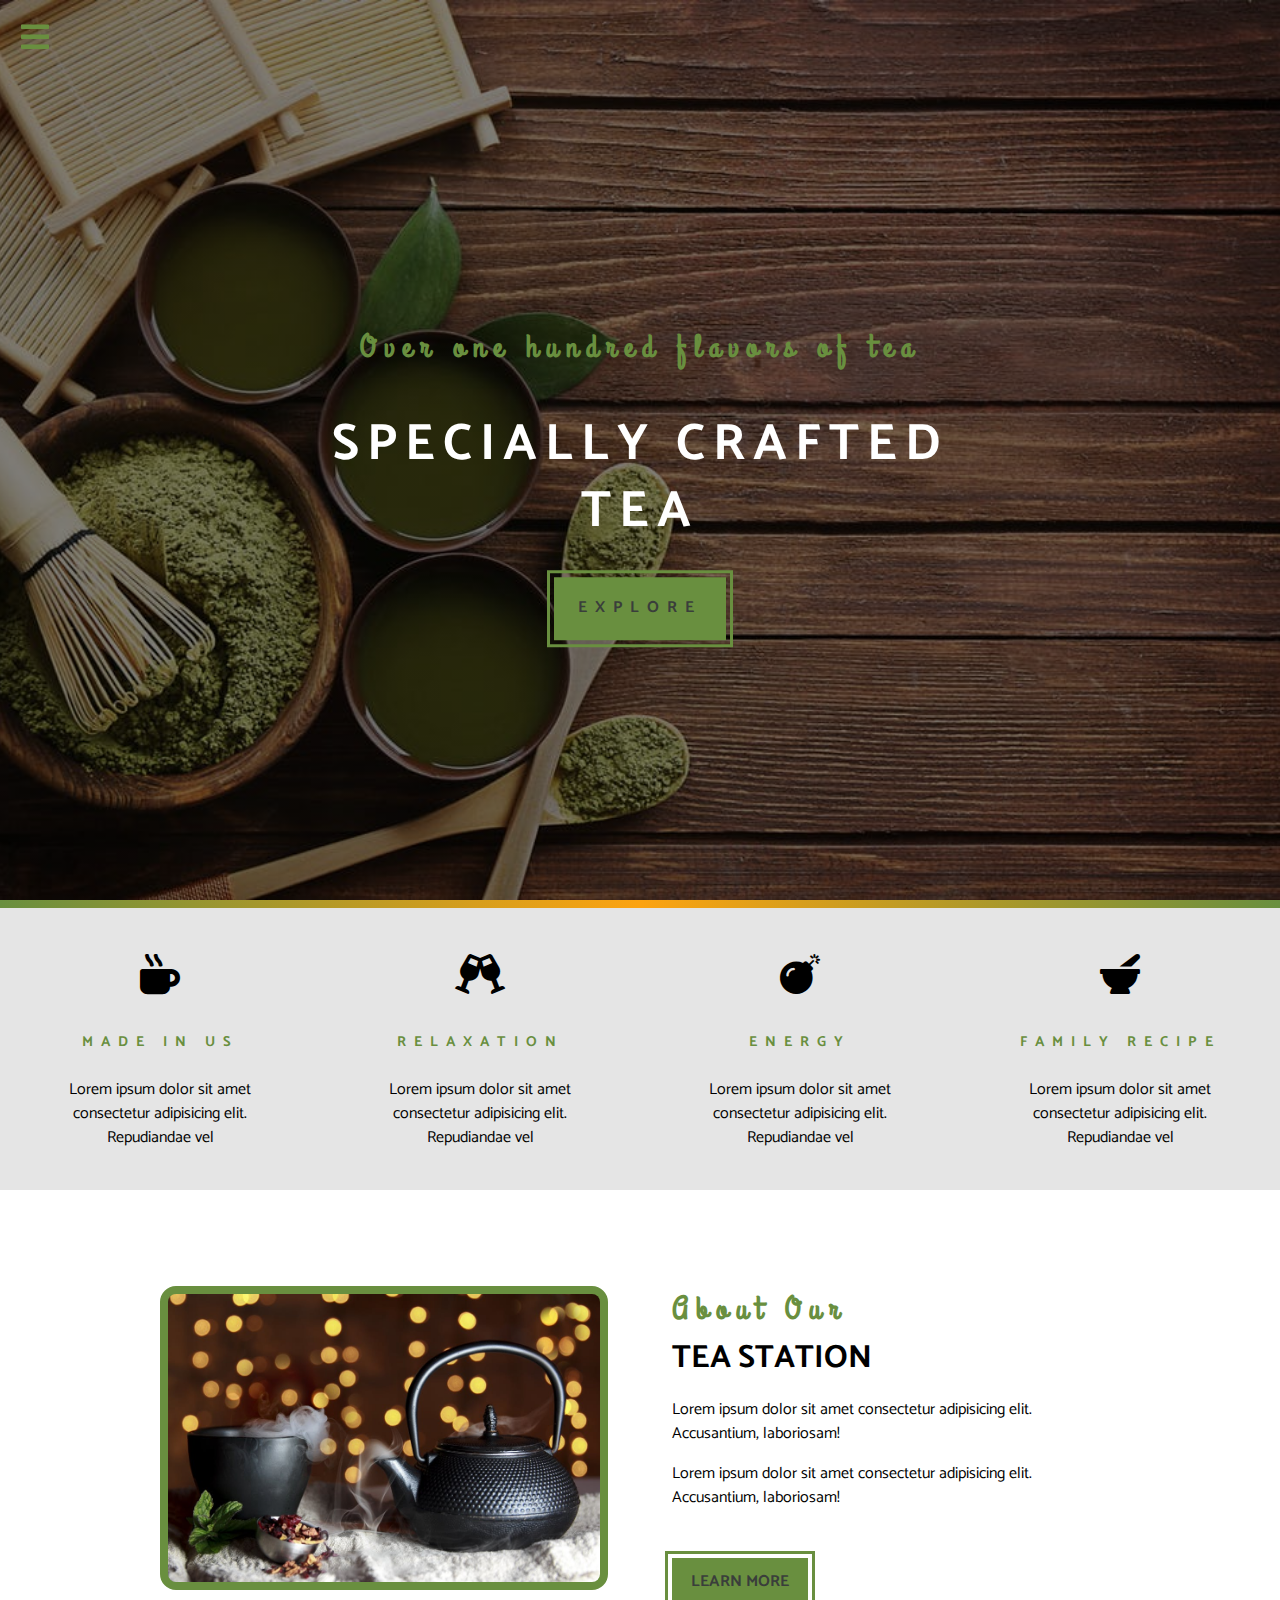
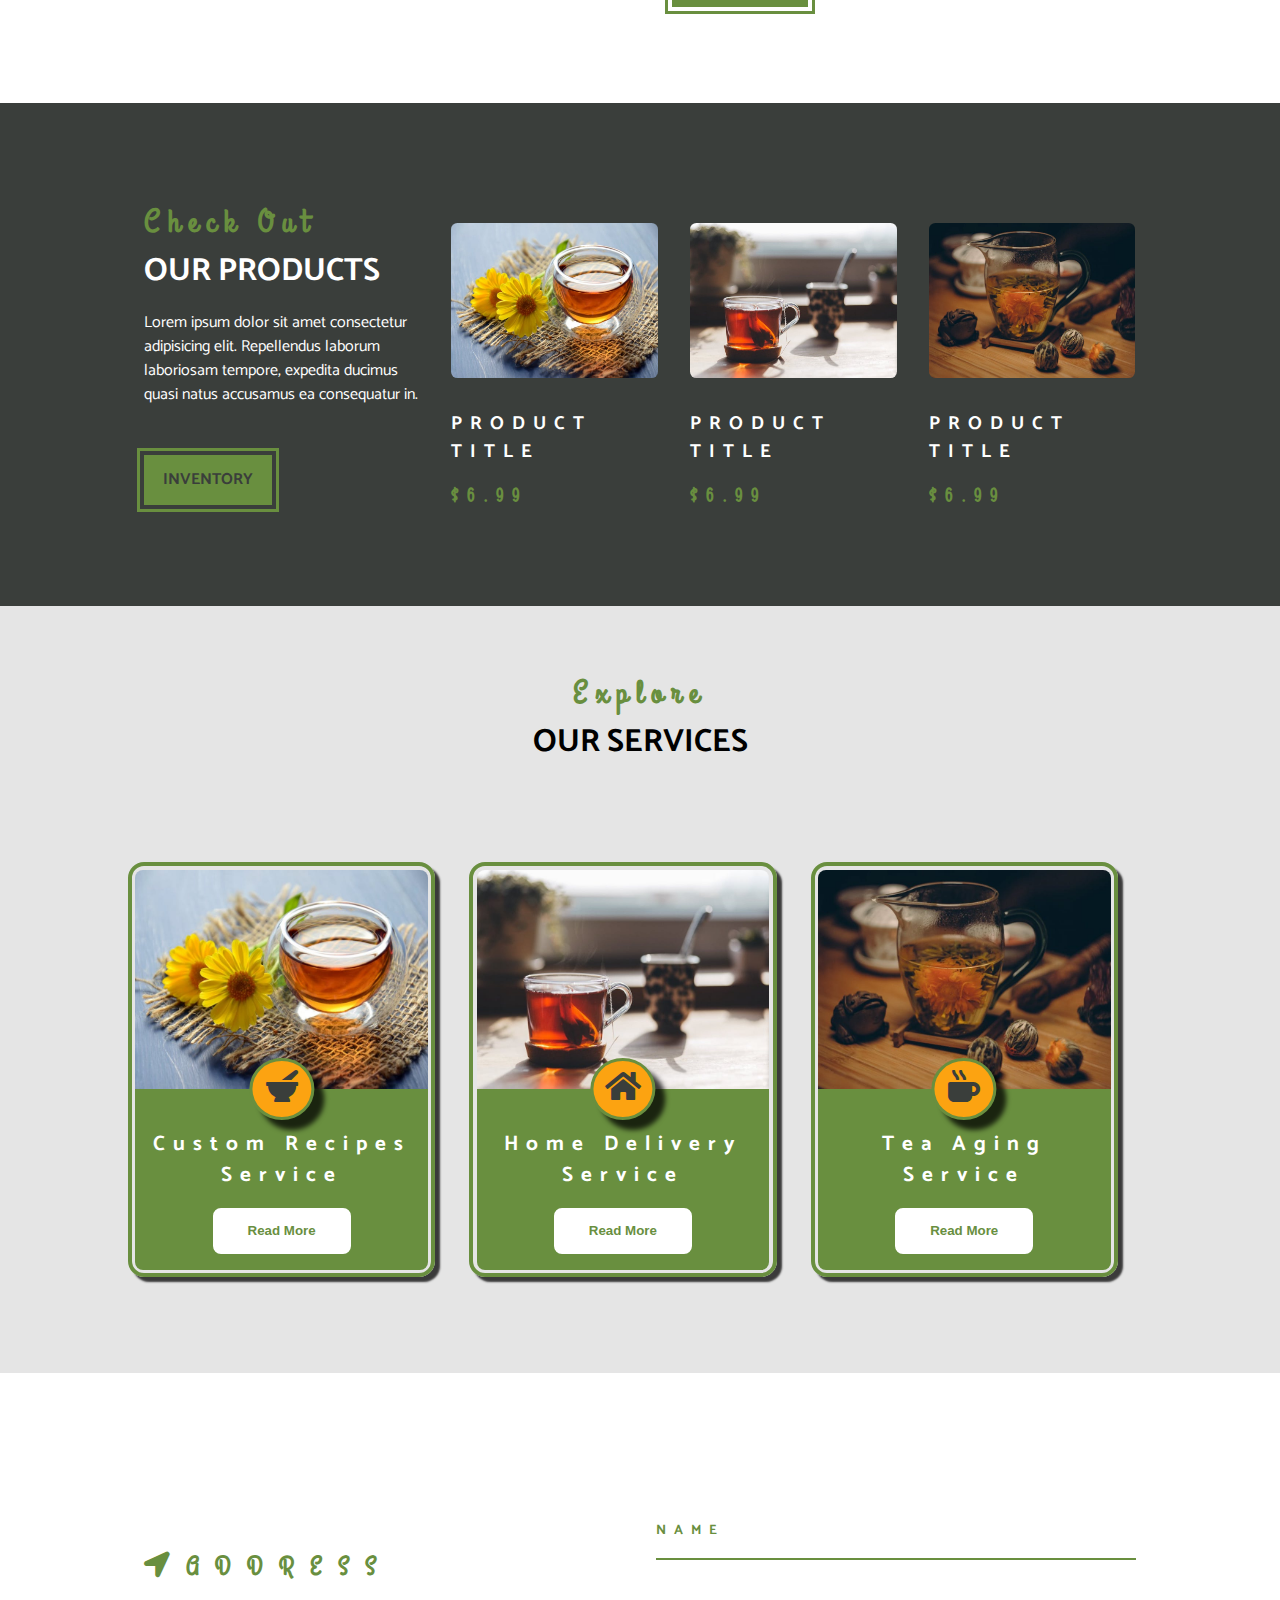
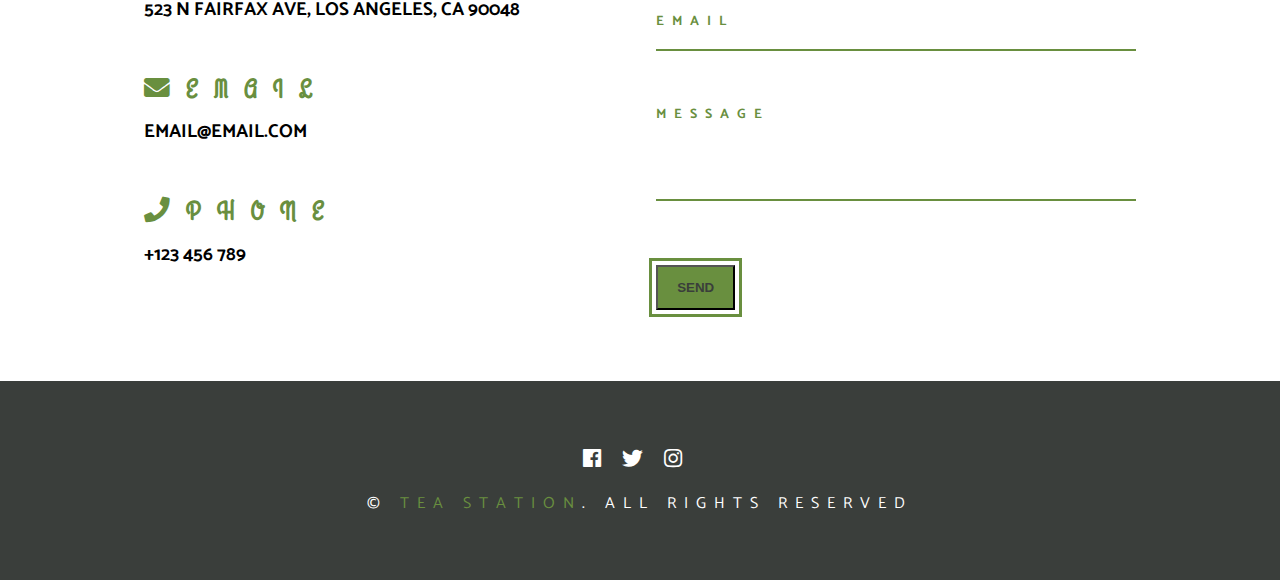
<file: index.html>
<!DOCTYPE html>
<html lang="en">
  <head>
    <meta charset="UTF-8" />
    <meta name="viewport" content="width=device-width, initial-scale=1.0" />
    <meta http-equiv="X-UA-Compatible" content="ie=edge" />

    <title>Tea Station Recording</title>
    <!-- font awesome -->
    <link rel="stylesheet" href="css/all.min.css"/>
    <!-- custom css -->
    <link rel="stylesheet" href="css/style.css" />
  </head>

  <body>
    <!-- nav button -->
    <span class="nav-btn" id="nav-btn">
      <i class="fas fa-bars"></i>
    </span>

    <!-- navbar -->
    <nav class="navbar" id="navbar">
      <div class="navbar-header">
        <span class="nav-close" id="nav-close">
          <i class="fas fa-times"></i>
        </span>
      </div>
      <ul class="nav-items">
        <li><a href="index.html" class="nav-link">home</a></li>
        <li><a href="skills.html" class="nav-link">skills</a></li>
        <li><a href="about.html" class="nav-link">about</a></li>
        <li><a href="products.html" class="nav-link">products</a></li>
      </ul>
    </nav>

    <!-- header -->
    <header class="header">
      <div class="banner">
        <h3 class="banner-subtitle">Over one hundred flavors of tea</h3>
        <h1 class="banner-title">specially crafted tea</h1>
        <a href="#" class="banner-btn">explore</a>
      </div>
    </header>
    <!-- end of header -->

    <!-- content divider -->
    <div class="content-divider"></div>
    <!-- end of content divider -->

    <!-- skills section -->
    <section class="skills clearfix">
      <article class="skill">
        <span class="skill-icon">
          <i class="fas fa-mug-hot"></i>
        </span>
        <h3 class="skill-title">made in us</h3>
        <p class="skill-text">
          Lorem ipsum dolor sit amet consectetur adipisicing elit. Repudiandae
          vel
        </p>
      </article>

      <article class="skill">
        <span class="skill-icon">
          <i class="fas fa-glass-cheers"></i>
        </span>
        <h3 class="skill-title">relaxation</h3>
        <p class="skill-text">
          Lorem ipsum dolor sit amet consectetur adipisicing elit. Repudiandae
          vel
        </p>
      </article>

      <article class="skill">
        <span class="skill-icon">
          <i class="fas fa-bomb"></i>
        </span>
        <h3 class="skill-title">energy</h3>
        <p class="skill-text">
          Lorem ipsum dolor sit amet consectetur adipisicing elit. Repudiandae
          vel
        </p>
      </article>

      <article class="skill">
        <span class="skill-icon">
          <i class="fas fa-mortar-pestle"></i>
        </span>
        <h3 class="skill-title">family recipe</h3>
        <p class="skill-text">
          Lorem ipsum dolor sit amet consectetur adipisicing elit. Repudiandae
          vel
        </p>
      </article>
    </section>
    <!-- end of skills section -->

    <!-- about -->
    <section class="about">
      <div class="section-center clearfix">
        <article class="about-img">
          <div class="about-picture-container">
            <img
              src="./images/about-bcg.jpeg"
              alt="tea kettle"
              class="about-picture"
            />
          </div>
        </article>

        <article class="about-info">
          <div>
            <h3 class="section-subtitle">about our</h3>
            <h2 class="section-title">tea station</h2>
          </div>
          <p class="about-text">
            Lorem ipsum dolor sit amet consectetur adipisicing elit.
            Accusantium, laboriosam!
          </p>
          <p class="about-text">
            Lorem ipsum dolor sit amet consectetur adipisicing elit.
            Accusantium, laboriosam!
          </p>
          <a href="about.html" class="main-btn">learn more</a>
        </article>
      </div>
    </section>
    <!-- end of about -->

    <!-- products -->
    <section class="products">
      <div class="section-center clearfix">
        <article class="products-info">
          <div>
            <h3 class="section-subtitle">check out</h3>
            <h2 class="section-title text-white">our products</h2>
          </div>
          <p class="product-text">
            Lorem ipsum dolor sit amet consectetur adipisicing elit. Repellendus
            laborum laboriosam tempore, expedita ducimus quasi natus accusamus
            ea consequatur in.
          </p>
          <a href="products.html" class="main-btn">inventory</a>
        </article>

        <article class="products-inventory clearfix">
          <article class="product">
            <img
              src="./images/product-1.jpeg"
              alt="product"
              class="product-img"
            />
            <h3 class="product-title">product title</h3>
            <h3 class="product-price">$6.99</h3>
          </article>
          <article class="product">
            <img
              src="./images/product-2.jpeg"
              alt="product"
              class="product-img"
            />
            <h3 class="product-title">product title</h3>
            <h3 class="product-price">$6.99</h3>
          </article>
          <article class="product">
            <img
              src="./images/product-3.jpeg"
              alt="product"
              class="product-img"
            />
            <h3 class="product-title">product title</h3>
            <h3 class="product-price">$6.99</h3>
          </article>
        </article>
      </div>
    </section>
    <!-- end of products -->

    <!-- services -->
    <section class="services">
      <div class="services-title text-center">
        <h3 class="section-subtitle">explore</h3>
        <h2 class="section-title">our services</h2>
      </div>

      <div class="section-center clearfix">
        <article class="service-card">
          <div class="service-img-container">
            <img
              src="./images/product-1.jpeg"
              class="service-img"
              alt="single service"
            />
            <span class="service-icon">
              <i class="fas fa-mortar-pestle fa-fw"></i>
            </span>
          </div>

          <div class="service-info">
            <h4>custom recipes</h4>
            <h4>service</h4>
            <button type="button" class="service-btn">read more</button>
          </div>
        </article>

        <article class="service-card">
          <div class="service-img-container">
            <img
              src="./images/product-2.jpeg"
              class="service-img"
              alt="single service"
            />
            <span class="service-icon">
              <i class="fas fa-home fa-fw"></i>
            </span>
          </div>

          <div class="service-info">
            <h4>home delivery</h4>
            <h4>service</h4>
            <button type="button" class="service-btn">read more</button>
          </div>
        </article>

        <article class="service-card">
          <div class="service-img-container">
            <img
              src="./images/product-3.jpeg"
              class="service-img"
              alt="single service"
            />
            <span class="service-icon">
              <i class="fas fa-mug-hot fa-fw"></i>
            </span>
          </div>

          <div class="service-info">
            <h4>tea aging</h4>
            <h4>service</h4>
            <button type="button" class="service-btn">read more</button>
          </div>
        </article>
      </div>
    </section>
    <!-- end of services -->

    <!-- contact -->
    <section class="contact">
      <div class="section-center clearfix">
        <!-- contact info -->
        <article class="contact-info">
          <div class="contact-item">
            <h3 class="contact-title">
              <span class="contact-icon"
                ><i class="fas fa-location-arrow"></i></span
              >address
            </h3>
            <h3 class="contact-text">
              523 N Fairfax Ave, Los Angeles, CA 90048
            </h3>
          </div>

          <div class="contact-item">
            <h3 class="contact-title">
              <span class="contact-icon"><i class="fas fa-envelope"></i></span
              >email
            </h3>
            <h3 class="contact-text">
              email@email.com
            </h3>
          </div>

          <div class="contact-item">
            <h3 class="contact-title">
              <span class="contact-icon"><i class="fas fa-phone"></i></span
              >phone
            </h3>
            <h3 class="contact-text">
              +123 456 789
            </h3>
          </div>
        </article>
        <!-- contact form -->
        <article class="contact-form">
          <form class="form-group">
            <input
              type="text"
              name="name"
              placeholder="name"
              class="form-control"
            />
            <input
              type="email"
              name="email"
              placeholder="email"
              class="form-control"
            />
            <textarea
              name="message"
              rows="5"
              class="form-control"
              placeholder="message"
            ></textarea>
            <button type="submit" class="main-btn">send</button>
          </form>
        </article>
      </div>
    </section>
    <!-- end of contact -->

    <footer class="footer">
      <div class="section-center">
        <div class="social-icons">
          <a href="#" class="social-icon">
            <i class="fab fa-facebook"></i>
          </a>

          <a href="#" class="social-icon">
            <i class="fab fa-twitter"></i>
          </a>

          <a href="#" class="social-icon">
            <i class="fab fa-instagram"></i>
          </a>
        </div>
        <p class="footer-text">
          &copy; <span class="text-primary">tea station</span>. all rights
          reserved
        </p>
      </div>
    </footer>

    <script src="js/app.js"></script>
  </body>
</html>
</file>
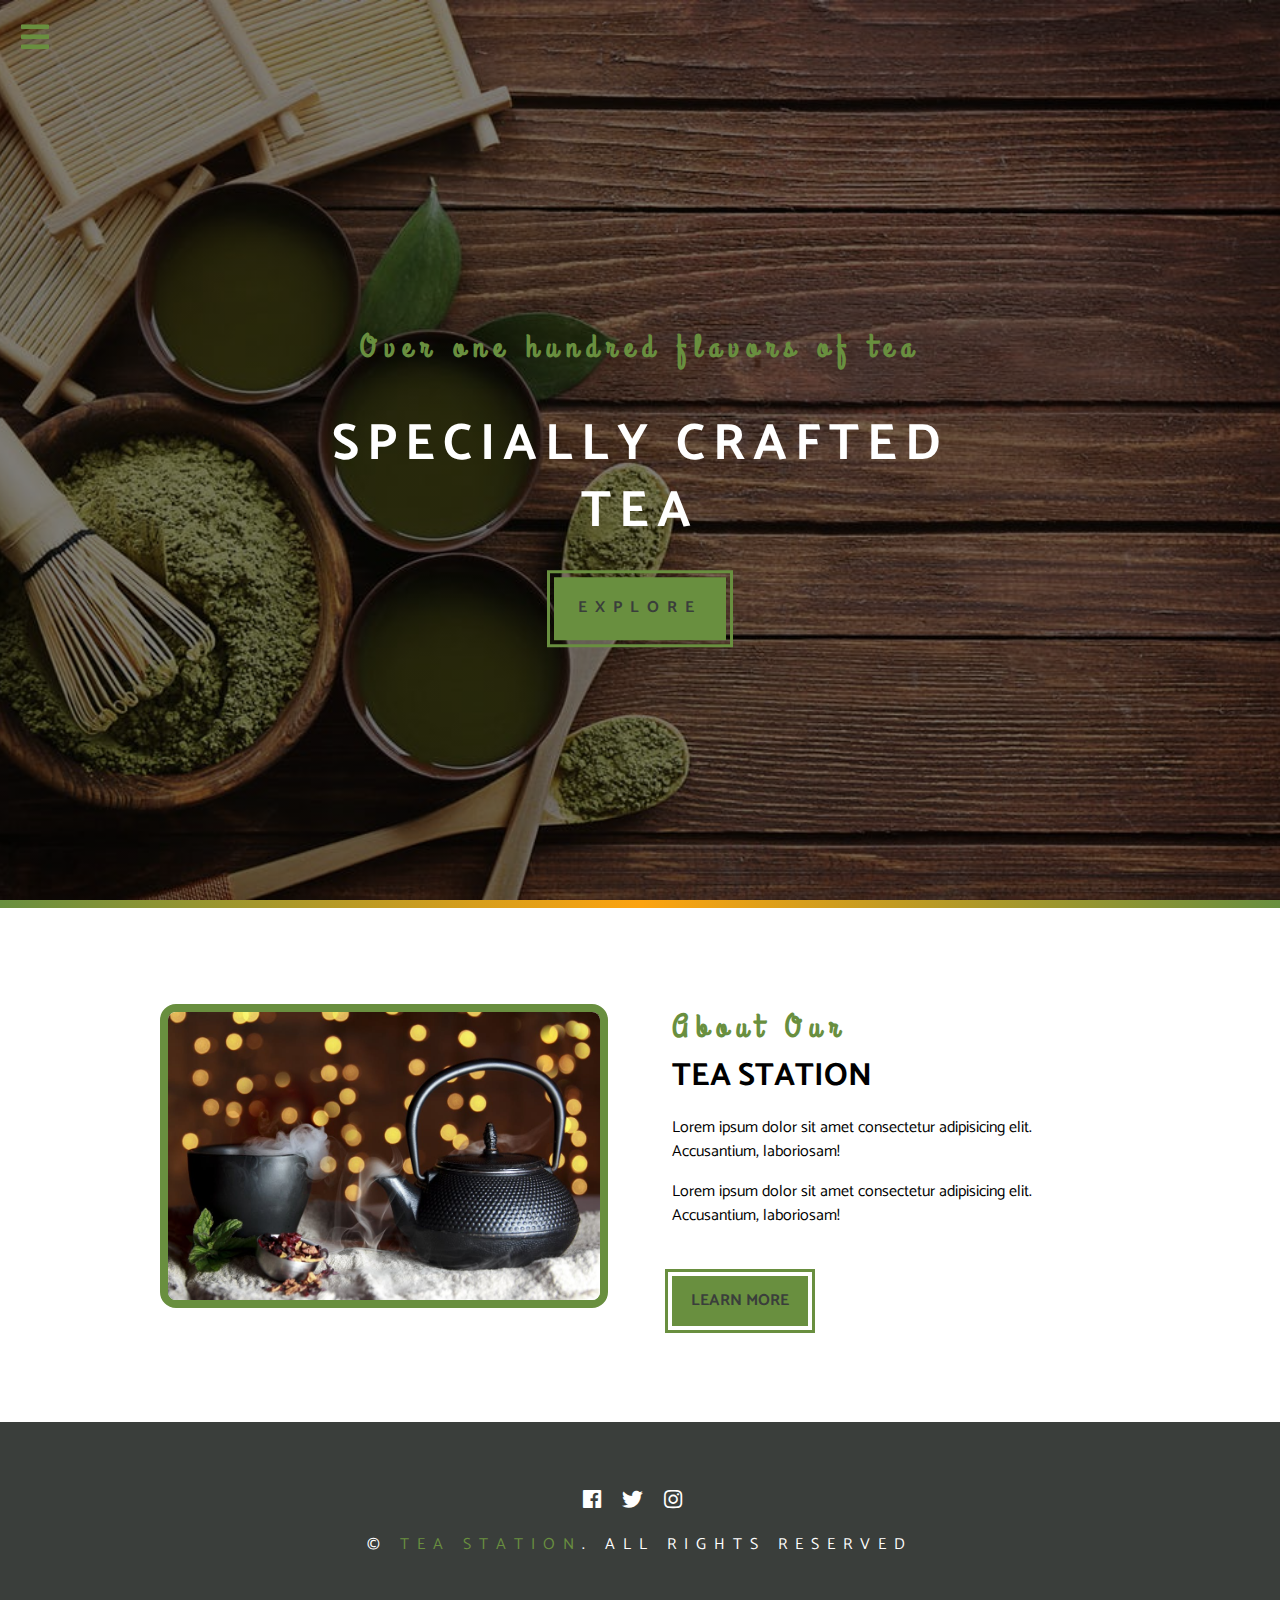
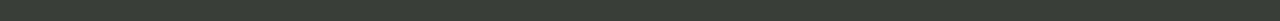
<file: about.html>
<!DOCTYPE html>
<html lang="en">
  <head>
    <meta charset="UTF-8" />
    <meta name="viewport" content="width=device-width, initial-scale=1.0" />
    <meta http-equiv="X-UA-Compatible" content="ie=edge" />

    <title>About Us</title>
    <!-- font awesome -->
    <link rel="stylesheet" href="css/all.min.css"/>
    <!-- custom css -->
    <link rel="stylesheet" href="css/style.css"/>
  </head>

  <body>
    <!-- nav button -->
    <span class="nav-btn" id="nav-btn">
      <i class="fas fa-bars"></i>
    </span>

    <!-- navbar -->
    <nav class="navbar" id="navbar">
      <div class="navbar-header">
        <span class="nav-close" id="nav-close">
          <i class="fas fa-times"></i>
        </span>
      </div>
      <ul class="nav-items">
        <li><a href="index.html" class="nav-link">home</a></li>
        <li><a href="skills.html" class="nav-link">skills</a></li>
        <li><a href="about.html" class="nav-link">about</a></li>
        <li><a href="products.html" class="nav-link">products</a></li>
      </ul>
    </nav>

    <!-- header -->
    <header class="header">
      <div class="banner">
        <h3 class="banner-subtitle">Over one hundred flavors of tea</h3>
        <h1 class="banner-title">specially crafted tea</h1>
        <a href="#" class="banner-btn">explore</a>
      </div>
    </header>
    <!-- end of header -->

    <!-- content divider -->
    <div class="content-divider"></div>
    <!-- end of content divider -->


    <!-- about -->
    <section class="about">
      <div class="section-center clearfix">
        <article class="about-img">
          <div class="about-picture-container">
            <img
              src="./images/about-bcg.jpeg"
              alt="tea kettle"
              class="about-picture"
            />
          </div>
        </article>

        <article class="about-info">
          <div>
            <h3 class="section-subtitle">about our</h3>
            <h2 class="section-title">tea station</h2>
          </div>
          <p class="about-text">
            Lorem ipsum dolor sit amet consectetur adipisicing elit.
            Accusantium, laboriosam!
          </p>
          <p class="about-text">
            Lorem ipsum dolor sit amet consectetur adipisicing elit.
            Accusantium, laboriosam!
          </p>
          <a href="about.html" class="main-btn">learn more</a>
        </article>
      </div>
    </section>
    <!-- end of about -->


    <footer class="footer">
      <div class="section-center">
        <div class="social-icons">
          <a href="#" class="social-icon">
            <i class="fab fa-facebook"></i>
          </a>

          <a href="#" class="social-icon">
            <i class="fab fa-twitter"></i>
          </a>

          <a href="#" class="social-icon">
            <i class="fab fa-instagram"></i>
          </a>
        </div>
        <p class="footer-text">
          &copy; <span class="text-primary">tea station</span>. all rights
          reserved
        </p>
      </div>
    </footer>

    <script src="js/app.js"></script>
  </body>
</html>
</file>
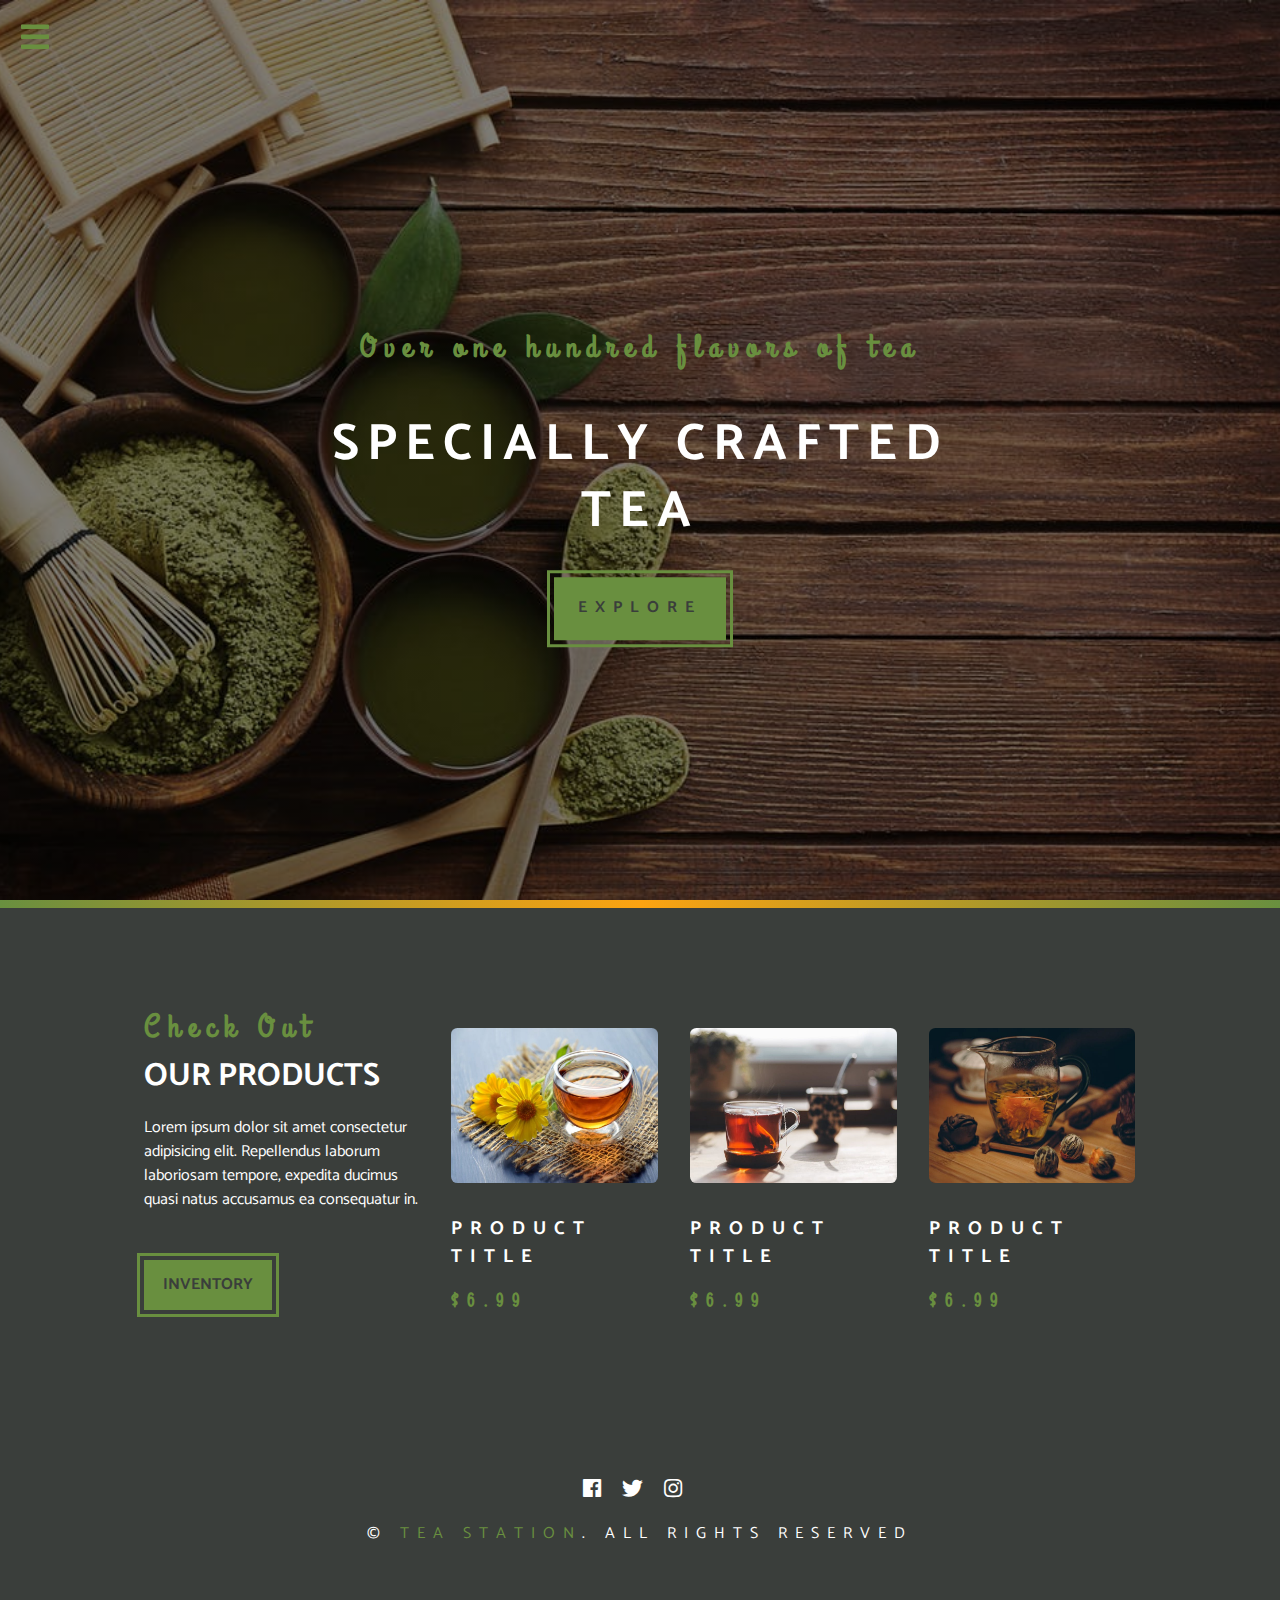
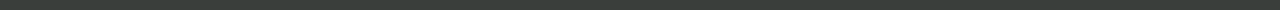
<file: products.html>
<!DOCTYPE html>
<html lang="en">
  <head>
    <meta charset="UTF-8" />
    <meta name="viewport" content="width=device-width, initial-scale=1.0" />
    <meta http-equiv="X-UA-Compatible" content="ie=edge" />

    <title>Our Products</title>
    <!-- font awesome -->
    <link rel="stylesheet" href="css/all.min.css"/>
    <!-- custom css -->
    <link rel="stylesheet" href="css/style.css" />
  </head>

  <body>
    <!-- nav button -->
    <span class="nav-btn" id="nav-btn">
      <i class="fas fa-bars"></i>
    </span>

    <!-- navbar -->
    <nav class="navbar" id="navbar">
      <div class="navbar-header">
        <span class="nav-close" id="nav-close">
          <i class="fas fa-times"></i>
        </span>
      </div>
      <ul class="nav-items">
        <li><a href="index.html" class="nav-link">home</a></li>
        <li><a href="skills.html" class="nav-link">skills</a></li>
        <li><a href="about.html" class="nav-link">about</a></li>
        <li><a href="products.html" class="nav-link">products</a></li>
      </ul>
    </nav>

    <!-- header -->
    <header class="header">
      <div class="banner">
        <h3 class="banner-subtitle">Over one hundred flavors of tea</h3>
        <h1 class="banner-title">specially crafted tea</h1>
        <a href="#" class="banner-btn">explore</a>
      </div>
    </header>
    <!-- end of header -->

    <!-- content divider -->
    <div class="content-divider"></div>
    <!-- end of content divider -->

    <!-- products -->
    <section class="products">
      <div class="section-center clearfix">
        <article class="products-info">
          <div>
            <h3 class="section-subtitle">check out</h3>
            <h2 class="section-title text-white">our products</h2>
          </div>
          <p class="product-text">
            Lorem ipsum dolor sit amet consectetur adipisicing elit. Repellendus
            laborum laboriosam tempore, expedita ducimus quasi natus accusamus
            ea consequatur in.
          </p>
          <a href="products.html" class="main-btn">inventory</a>
        </article>

        <article class="products-inventory clearfix">
          <article class="product">
            <img
              src="./images/product-1.jpeg"
              alt="product"
              class="product-img"
            />
            <h3 class="product-title">product title</h3>
            <h3 class="product-price">$6.99</h3>
          </article>
          <article class="product">
            <img
              src="./images/product-2.jpeg"
              alt="product"
              class="product-img"
            />
            <h3 class="product-title">product title</h3>
            <h3 class="product-price">$6.99</h3>
          </article>
          <article class="product">
            <img
              src="./images/product-3.jpeg"
              alt="product"
              class="product-img"
            />
            <h3 class="product-title">product title</h3>
            <h3 class="product-price">$6.99</h3>
          </article>
        </article>
      </div>
    </section>
    <!-- end of products -->

    <footer class="footer">
      <div class="section-center">
        <div class="social-icons">
          <a href="#" class="social-icon">
            <i class="fab fa-facebook"></i>
          </a>

          <a href="#" class="social-icon">
            <i class="fab fa-twitter"></i>
          </a>

          <a href="#" class="social-icon">
            <i class="fab fa-instagram"></i>
          </a>
        </div>
        <p class="footer-text">
          &copy; <span class="text-primary">tea station</span>. all rights
          reserved
        </p>
      </div>
    </footer>

    <script src="js/app.js"></script>
  </body>
</html>
</file>
<file: css/style.css>
@import url("https://fonts.googleapis.com/css?family=Catamaran:400,700|Grand+Hotel");

* {
  margin: 0;
  padding: 0;
  box-sizing: border-box;
}

:root {
  --slantedText: "Grand Hotel", cursive;
  --primaryColor: #698f3f;
  --secondaryColor: #fca311;
  --mainDark: #3a3e3b;
  --mainWhite: #fff;
  --mainGrey: #e5e5e5;
  --mainTransition: all 0.3s ease-in-out;
  --letterSpacing: 0.5rem;
}

body {
  font-family: "Catamaran", sans-serif;
  line-height: 1.5;
}

/* helper/utility classes */
a {
  text-decoration: none;
}

.text-white {
  color: var(--mainWhite);
}

.text-center {
  text-align: center;
}

.text-primary {
  color: var(--primaryColor);
}

/* clearfix */
.clearfix::after,
.clearfix::before {
  content: "";
  clear: both;
  display: table;
}

/* globals */
.section-center {
  padding: 4rem 0;
  width: 80vw;
  max-width: 1170px;
  margin: 0 auto;
}

.section-subtitle {
  font-size: 2rem;
  font-family: var(--slantedText);
  letter-spacing: var(--letterSpacing);
  text-transform: capitalize;
  color: var(--primaryColor);
}

.section-title {
  font-size: 2rem;
  text-transform: uppercase;
}

/* nav btn */
.nav-btn {
  position: fixed;
  z-index: 1;
  top: 0;
  left: 0;
  color: var(--primaryColor);
  margin: 1rem 1.3rem;
  font-size: 2rem;
  animation: bounce 2s ease-in-out infinite;
  cursor: pointer;
}

@keyframes bounce {
  0% {
    transform: scale(1);
  }
  50% {
    transform: scale(1.5);
  }
  100% {
    transform: scale(1);
  }
}

/* navbar */
.navbar {
  position: fixed;
  top: 0;
  left: 0;
  right: 0;
  bottom: 0;
  z-index: 2;
  background: var(--mainGrey);
  padding-top: 1rem;
  padding-left: 2rem;
  transition: var(--mainTransition);
  /* transform */
  transform: translateX(-100%);
}

.showNav {
  transform: translateX(0);
}

.nav-close {
  font-size: 2rem;
  cursor: pointer;
}

.nav-items {
  list-style-type: none;
}

.nav-link {
  display: block;
  font-size: 2rem;
  text-transform: uppercase;
  color: var(--primaryColor);
  transition: var(--mainTransition);
}

.nav-link:hover {
  color: var(--mainDark);
  padding-left: 0.5rem;
}

@media screen and (min-width: 768px) {
  .navbar {
    width: 30%;
    max-width: 20rem;
  }
}

/* header */
.header {
  min-height: 100vh;
  background: linear-gradient(rgba(0, 0, 0, 0.5), rgba(0, 0, 0, 0.5)),
    url(../images/main-bcg.jpeg) center/cover no-repeat fixed;
  position: relative;
  overflow: hidden;
}

/* banner */
.banner {
  position: absolute;
  top: 50%;
  left: 50%;
  text-align: center;
  transform: translate(-50%, -50%);
  letter-spacing: var(--letterSpacing);
  margin: 2rem 0;
}

.banner-subtitle {
  font-size: 2rem;
  font-family: var(--slantedText);
  color: var(--primaryColor);
  /* animation */
  animation: slideFromRight 5s ease-in-out 1;
}

.banner-title {
  text-transform: uppercase;
  font-size: 3.2rem;
  color: var(--mainWhite);
  margin-top: 2.5rem;
  line-height: 1.3;
  /* animation */
  animation: slideFromLeft 5s ease-in-out 1;
}

.main-btn,
.banner-btn {
  display: inline-block;
  background: var(--primaryColor);
  text-transform: uppercase;
  padding: 0.8rem 1.2rem;
  color: var(--mainDark);
  font-weight: bold;
  outline: 0.2rem solid var(--primaryColor);
  outline-offset: 4px;
  cursor: pointer;
  margin-top: 2rem;
  transition: var(--mainTransition);
}

.main-btn:hover,
.banner-btn:hover {
  color: var(--mainWhite);
  opacity: 0.7;
}

.banner-btn {
  padding: 1.2rem 1.5rem;
  /* animation */
  animation: show 5s ease-in-out 1;
}

/* end header */

/* animations */
@keyframes show {
  0% {
    transform: scale(2);
    opacity: 0;
  }

  100% {
    transform: scale(1);
    opacity: 1;
  }
}

@keyframes slideFromRight {
  0% {
    transform: translateX(1000px);
  }

  50% {
    transform: translateX(-200px);
  }

  75% {
    transform: translateX(50px);
  }

  100% {
    transform: translateX(0px);
  }
}

@keyframes slideFromLeft {
  0% {
    transform: translateX(-1000px);
  }

  50% {
    transform: translateX(200px);
  }

  75% {
    transform: translateX(-50px);
  }

  100% {
    transform: translateX(0px);
  }
}

/* end animations */

/* content divider */
.content-divider {
  height: 0.5rem;
  background: linear-gradient(
    to left,
    var(--primaryColor),
    var(--secondaryColor),
    var(--primaryColor)
  );
}

/* end content divider */

/* skills */
.skills {
  background: var(--mainGrey);
}

.skill {
  padding: 2.5rem 0;
  text-align: center;
  transition: var(--mainTransition);
}

.skill-icon {
  font-size: 2.5rem;
  margin-bottom: 1.5rem;
  transition: var(--mainTransition);
  display: inline-block;
}

.skill-title {
  font-size: 0.9rem;
  font-weight: bold;
  text-transform: uppercase;
  letter-spacing: var(--letterSpacing);
  margin-bottom: 1.5rem;
  color: var(--primaryColor);
  transition: var(--mainTransition);
}

.skill-text {
  max-width: 13rem;
  margin: 0 auto;
}

.skill:hover {
  background: var(--primaryColor);
}

.skill:hover .skill-title {
  color: var(--mainWhite);
}

.skill:hover .skill-icon {
  transform: translateY(-5px);
}

@media screen and (min-width: 576px) {
  .skill {
    float: left;
    width: 50%;
  }
}

@media screen and (min-width: 1200px) {
  .skill {
    width: 25%;
  }
}
/* end skills */

/* about */
.about-img,
.about-info {
  padding: 2rem 0;
}

.about-picture-container {
  background: var(--primaryColor);
  border: 0.5rem solid var(--primaryColor);
  border-radius: 1rem;
  /* overflow */
  overflow: hidden;
}

.about-picture {
  width: 100%;
  display: block;
  transition: var(--mainTransition);
}

.about-picture-container:hover .about-picture {
  opacity: 0.5;
  transform: scale(1.2);
}

.about-text {
  margin: 1rem 0;
  max-width: 26rem;
}

@media screen and (min-width: 992px) {
  .about-img,
  .about-info {
    float: left;
    width: 50%;
    padding: 2rem;
  }
}
/* end of about */

/* products */
.products {
  background: var(--mainDark);
}

.products-info,
.products-inventory {
  padding: 2rem 0;
}

.product-text {
  color: var(--mainWhite);
  margin: 1rem 0;
  max-width: 26rem;
}

.product {
  padding: 2rem 0;
}

.product-img {
  width: 100%;
  display: block;
  border-radius: 0.4rem;
  margin-bottom: 2rem;
}

.product-title {
  color: var(--mainWhite);
  text-transform: uppercase;
  letter-spacing: var(--letterSpacing);
  margin-bottom: 1rem;
}

.product-price {
  color: var(--primaryColor);
  letter-spacing: var(--letterSpacing);
  font-family: var(--slantedText);
}

@media screen and (min-width: 768px) {
  .product {
    float: left;
    width: 50%;
    padding: 2rem 1rem;
  }

  .products-info {
    padding: 2rem 1rem;
  }
}

@media screen and (min-width: 992px) {
  .product {
    width: 33.3%;
  }
}

@media screen and (min-width: 1200px) {
  .products-info {
    float: left;
    width: 30%;
  }

  .products-inventory {
    float: left;
    width: 70%;
  }

  .product {
    padding: 1.5rem 1rem 0 1rem;
  }
}
/* end of products */

/* services */
.services {
  background: var(--mainGrey);
}

.services-title {
  padding-top: 4rem;
}

.service-card {
  border: 0.3rem solid var(--primaryColor);
  padding: 0.2rem;
  border-radius: 1rem;
  margin: 2rem 0;
  box-shadow: 5px 5px 2px 0 rgba(0, 0, 0, 0.75);
  transition: var(--mainTransition);
}

.service-card:hover {
  box-shadow: 10px 10px 5px 0 rgba(0, 0, 0, 0.75);
}

.service-img {
  width: 100%;
  display: block;
  border-top-left-radius: 0.5rem;
  border-top-right-radius: 0.5rem;
}

.service-info {
  background: var(--primaryColor);
  border-bottom-left-radius: 0.5rem;
  border-bottom-right-radius: 0.5rem;
  text-align: center;
  font-size: 1.3rem;
  letter-spacing: var(--letterSpacing);
  color: var(--mainWhite);
  text-transform: capitalize;
  padding: 2.5rem 0 1rem 0;
}

.service-btn {
  display: inline-block;
  background: var(--mainWhite);
  text-decoration: none;
  text-transform: capitalize;
  padding: 0.8rem 2rem;
  color: var(--primaryColor);
  font-weight: bold;
  border: 0.2rem solid var(--mainWhite);
  border-radius: 0.5rem;
  cursor: pointer;
  margin-top: 1rem;
  transition: var(--mainTransition);
}

.service-btn:hover {
  background: transparent;
  color: var(--mainWhite);
}

@media screen and (min-width: 768px) {
  .service-card {
    float: left;
    width: 45%;
    margin-right: 5%;
  }
}

@media screen and (min-width: 992px) {
  .service-card {
    float: left;
    width: 30%;
    margin-right: 3.333%;
  }
}

.service-img-container {
  position: relative;
}

.service-icon {
  position: absolute;
  bottom: 0;
  left: 50%;
  font-size: 2rem;
  background: var(--secondaryColor);
  padding: 0.25rem 0.6rem;
  border-radius: 50%;
  border: 0.2rem solid var(--primaryColor);
  color: var(--mainDark);
  transform: translate(-50%, 50%);
  box-shadow: 10px 10px 5px 0 rgba(0, 0, 0, 0.75);
}
/* end of services */

/* contact */
.contact {
  padding-top: 2rem;
}

.contact-item {
  margin-bottom: 3rem;
}

.contact-title {
  color: var(--primaryColor);
  font-family: var(--slantedText);
  text-transform: uppercase;
  letter-spacing: calc(var(--letterSpacing) * 2);
  font-size: 1.6rem;
  margin-bottom: 0.5rem;
}

.contact-text {
  text-transform: uppercase;
}

.form-control {
  display: block;
  width: 100%;
  border: none;
  border-bottom: 2px solid var(--primaryColor);
  outline: none;
  margin: 2rem 0;
  padding: 1.3rem 0;
  font-size: 0.85rem;
  font-weight: bold;
  resize: none;
  overflow: hidden;
}

.form-control::placeholder {
  font-family: "Catamaran", sans-serif;
  color: var(--primaryColor);
  text-transform: uppercase;
  letter-spacing: var(--letterSpacing);
}

@media screen and (min-width: 992px) {
  .contact-info,
  .contact-form {
    float: left;
    width: 50%;
    padding: 0 1rem;
  }

  .contact-info {
    padding-top: 5rem;
  }
}
/* end of contact */

/* footer */
.footer {
  background: var(--mainDark);
  text-align: center;
}

.social-icon {
  color: var(--mainWhite);
  font-size: 1.3rem;
  margin-right: 1rem;
  transition: var(--mainTransition);
}

.social-icon:hover {
  color: var(--primaryColor);
}

.footer-text {
  text-transform: uppercase;
  color: var(--mainWhite);
  letter-spacing: var(--letterSpacing);
  margin-top: 1rem;
  font-size: 0, 85rem;
}
</file>
